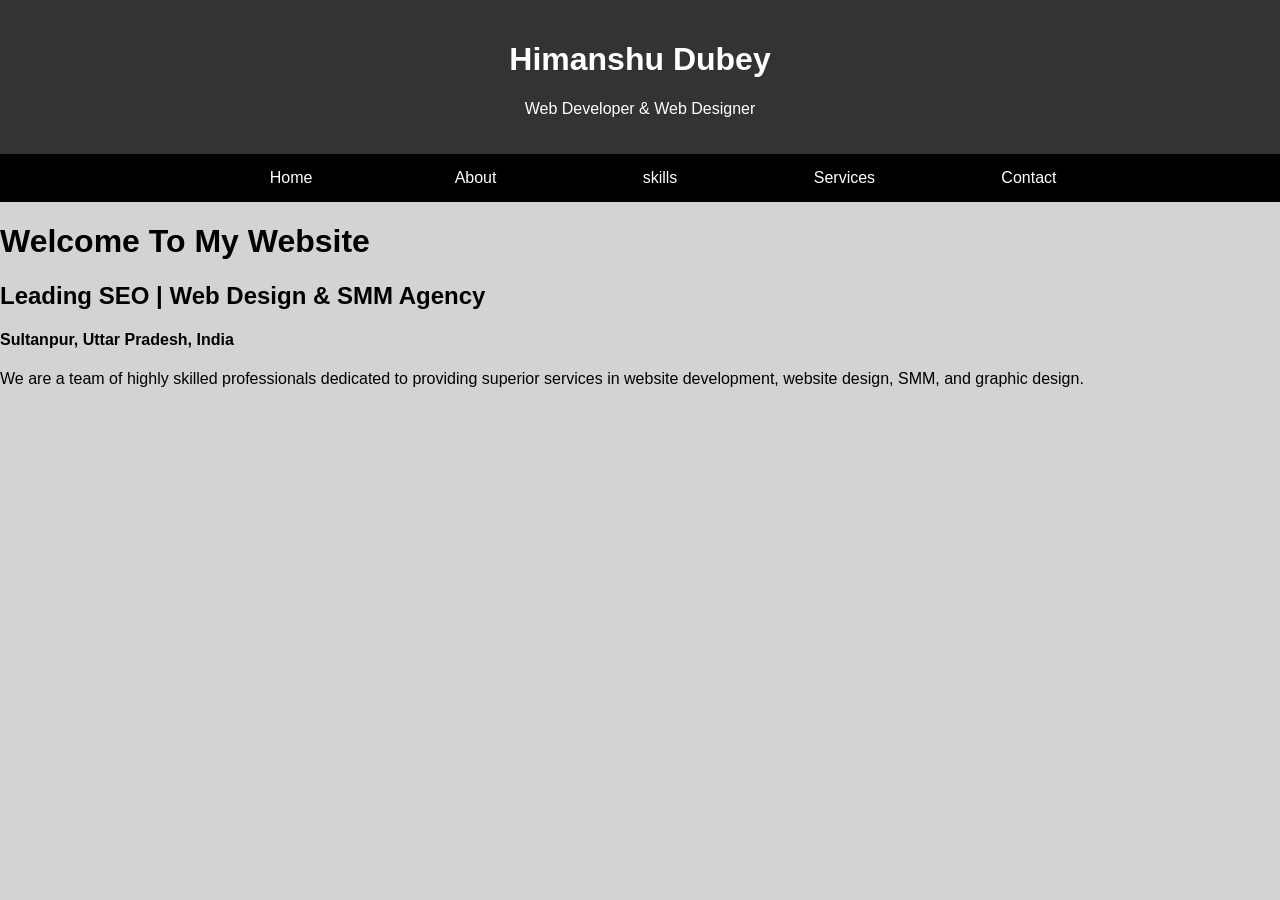
<file: index.html>
<!DOCTYPE html>
<html lang="en">
<head>
    <meta charset="UTF-8">
    <meta name="viewport" content="width=device-width, initial-scale=1.0">
    <title>Himanshu.Dev</title>
   
    <style>
       body {
            font-family: Arial, sans-serif;
            margin: 0;
            padding: 0;
		   background-color:lightgray;
        }
        header {
            background-color: #333;
            color: white;
            padding: 20px;
            text-align: center;
			margin: 0;
        }
       
          ul li{
	        display: inline-block;
	        width: 150px;
	        text-align: center;
			  padding: 15px;
        }
         ul{
	        background-color:black;
			 color:white;
			 text-align:center;
			 margin: 0;
			 position: sticky;
			 top: 0
        }
ul li:hover{
	       background-color:skyblue;
        }
		a{
			text-decoration:none;
			color:white;
		}
        }
        .container {
            max-width: 600px;
            background-color: lightgray;
            padding: 40px;
            border-radius: round;
			border: 5px solid white;
			text-align: center;
           
		
        </style>
</head>
<body>

    <!-- Header Section -->
    <header>
        <h1>Himanshu Dubey</h1>
        <p>Web Developer & Web Designer</p>
    </header>
    <!-- Menu Section -->
    <table>
	<tr>
		<ul>
			<li><a href="home.html">Home</a></li>
			<li><a href="about.html">About</a></li>
			<li><a href="skills.html">skills</a></li>
            <li><a href="Services.html">Services</a></li>
			<li><a href="Contact.html">Contact</a></li>
		</ul>

      </table>

	  <div class="container">
        <h1>Welcome To My Website</h1>
        <h2>Leading SEO | Web Design & SMM Agency</h2>
        <h4>Sultanpur, Uttar Pradesh, India</h4>
        <p>We are a team of highly skilled professionals dedicated to providing superior services in website development, website design, SMM, and graphic design.</p>
    </div>
	

    
    
   

</body>
</html>
</file>
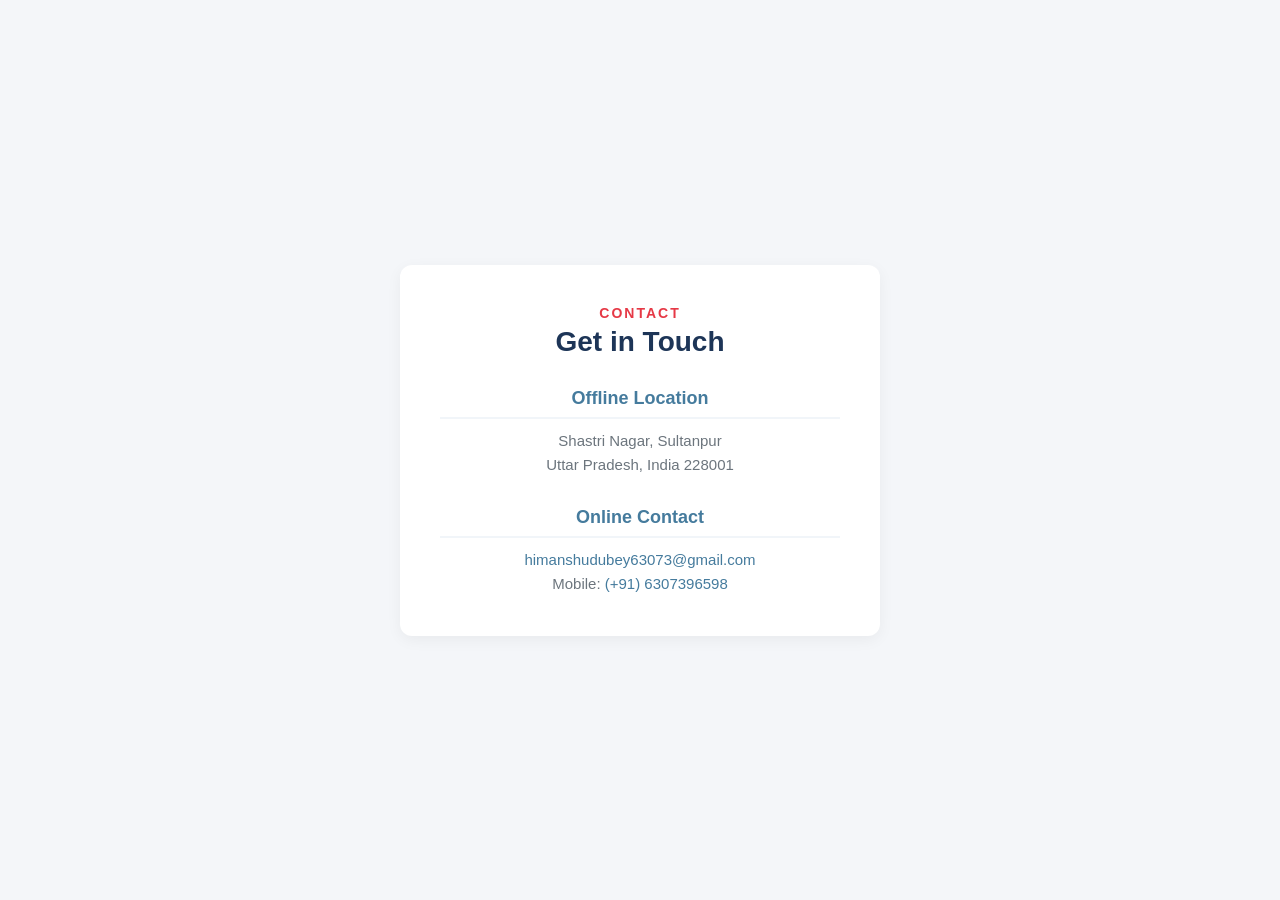
<file: Contact.html>
<html lang="en">
<head>
    <meta charset="UTF-8">
    <meta name="viewport" content="width=device-width, initial-scale=1.0">
    <title>Contact Us</title>
    <style>
        body {
            font-family: 'Segoe UI', Tahoma, Geneva, Verdana, sans-serif;
            background-color: #f4f6f9;
            color: #333333;
            margin: 0;
            padding: 40px 20px;
            display: flex;
            justify-content: center;
            align-items: center;
            min-height: 80vh;
        }
        .contact-card {
            background: #ffffff;
            padding: 40px;
            border-radius: 12px;
            box-shadow: 0 4px 15px rgba(0, 0, 0, 0.05);
            text-align: center;
            max-width: 400px;
            width: 100%;
        }
        .subtitle {
            color: #e63946;
            text-transform: uppercase;
            font-size: 14px;
            font-weight: 600;
            letter-spacing: 2px;
            margin-bottom: 5px;
        }
        h1 {
            font-size: 28px;
            margin-top: 0;
            color: #1d3557;
        }
        h3 {
            color: #457b9d;
            font-size: 18px;
            margin-top: 30px;
            margin-bottom: 10px;
            border-bottom: 2px solid #f1f5f9;
            padding-bottom: 8px;
        }
        p {
            color: #6c757d;
            line-height: 1.6;
            margin: 0;
            font-size: 15px;
        }
        a {
            color: #457b9d;
            text-decoration: none;
        }
        a:hover {
            text-decoration: underline;
        }
    </style>
</head>
<body>

    <div class="contact-card">
        <div class="subtitle">Contact</div>
        <h1>Get in Touch</h1>
        
        <h3>Offline Location</h3>
        <p>
            Shastri Nagar, Sultanpur<br>
            Uttar Pradesh, India 228001
        </p>
        
        <h3>Online Contact</h3>
        <p>
            <a href="mailto:himanshudubey63073@gmail.com">himanshudubey63073@gmail.com</a><br>
            Mobile: <a href="tel:+916307396598">(+91) 6307396598</a>
        </p>
    </div>

</body>
</html>
</file>
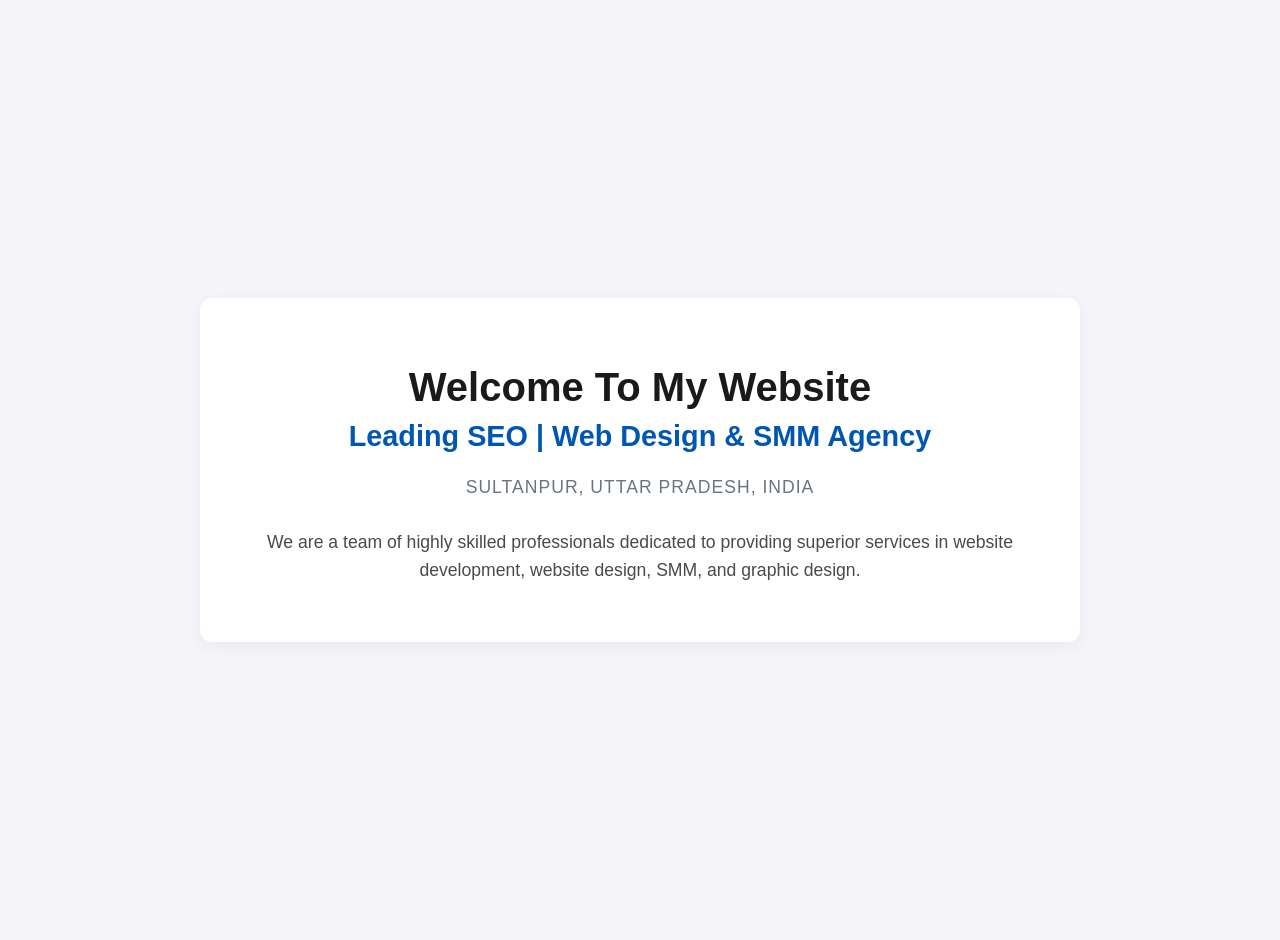
<file: home.html>
<html lang="en">
<head>
    <meta charset="UTF-8">
    <meta name="viewport" content="width=device-width, initial-scale=1.0">
    <title>Himanshu.Dev</title>
    <style>
        body {
            background-color: #f4f4f9;
            font-family: 'Segoe UI', Tahoma, Geneva, Verdana, sans-serif;
            color: #333333;
            margin: 0;
            padding: 20px;
            display: flex;
            flex-direction: column;
            align-items: center;
            justify-content: center;
            min-height: 100vh;
            text-align: center;
        }
        .container {
            max-width: 800px;
            background: #ffffff;
            padding: 40px;
            border-radius: 12px;
            box-shadow: 0 4px 15px rgba(0, 0, 0, 0.05);
        }
        h1 {
            color: #1a1a1a;
            font-size: 2.5rem;
            margin-bottom: 10px;
        }
        h2 {
            color: #0056b3;
            font-size: 1.8rem;
            font-weight: 600;
            margin-top: 0;
        }
        h4 {
            color: #6c757d;
            font-size: 1.1rem;
            font-weight: 400;
            text-transform: uppercase;
            letter-spacing: 1px;
            margin-bottom: 30px;
        }
        p {
            font-size: 1.1rem;
            line-height: 1.6;
            color: #4a4a4a;
        }
    </style>
</head>
<body>

    <div class="container">
        <h1>Welcome To My Website</h1>
        <h2>Leading SEO | Web Design & SMM Agency</h2>
        <h4>Sultanpur, Uttar Pradesh, India</h4>
        <p>We are a team of highly skilled professionals dedicated to providing superior services in website development, website design, SMM, and graphic design.</p>
    </div>

</body>
</html>
</file>
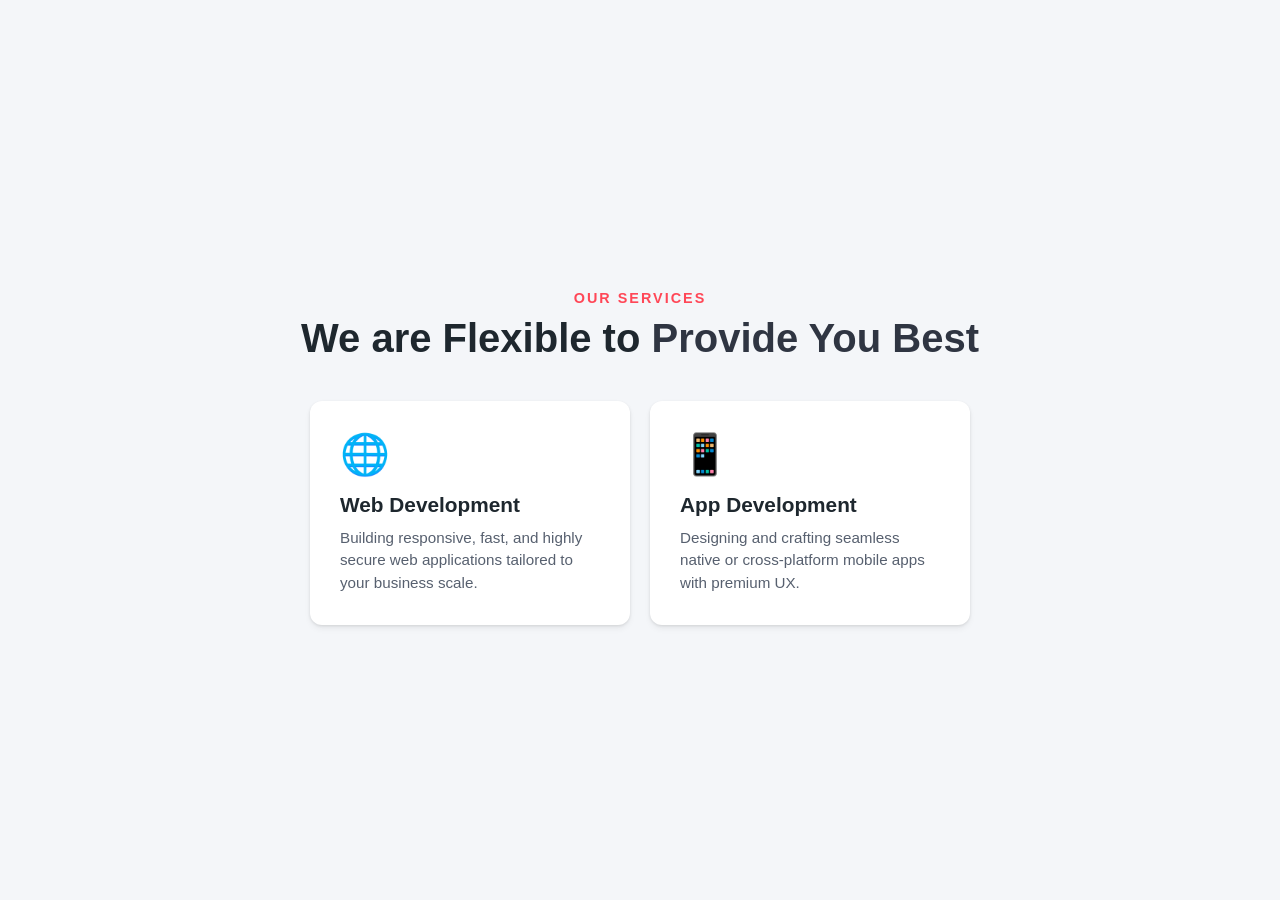
<file: Services.html>
<!DOCTYPE html>
<html lang="en">
<head>
    <meta charset="UTF-8">
    <meta name="viewport" content="width=device-width, initial-scale=1.0">
    <title>Himanshu.Dev</title>
    <style>
        /* Base styles */
        body {
            font-family: 'Segoe UI', Tahoma, Geneva, Verdana, sans-serif;
            background-color: #f4f6f9;
            color: #333333;
            margin: 0;
            padding: 0;
            display: flex;
            flex-direction: column;
            align-items: center;
            justify-content: center;
            min-height: 100vh;
        }

        /* Container for content */
        .container {
            text-align: center;
            max-width: 800px;
            padding: 40px 20px;
        }

        /* Subheading tag */
        .tagline {
            color: #ff4757;
            font-weight: 600;
            text-transform: uppercase;
            letter-spacing: 2px;
            font-size: 0.9rem;
            margin-bottom: 10px;
        }

        /* Main Heading */
        h1 {
            font-size: 2.5rem;
            color: #1e272e;
            margin-top: 0;
            margin-bottom: 40px;
            font-weight: 700;
        }

        h1 span {
            color: #2f3542;
        }

        /* Services Grid Layout */
        .services-grid {
            display: flex;
            gap: 20px;
            justify-content: center;
            flex-wrap: wrap;
            margin-top: 20px;
        }

        /* Professional Card design */
        .card {
            background: #ffffff;
            padding: 30px;
            border-radius: 12px;
            box-shadow: 0 4px 6px rgba(0, 0, 0, 0.05), 0 1px 3px rgba(0, 0, 0, 0.1);
            width: 260px;
            transition: transform 0.2s ease, box-shadow 0.2s ease;
            text-align: left;
        }

        /* Hover effect like top tech sites */
        .card:hover {
            transform: translateY(-5px);
            box-shadow: 0 10px 20px rgba(0, 0, 0, 0.1);
        }

        /* Icon styling placeholder */
        .card .icon {
            font-size: 2.5rem;
            margin-bottom: 15px;
        }

        .card h3 {
            margin: 0 0 10px 0;
            color: #1e272e;
            font-size: 1.3rem;
        }

        .card p {
            margin: 0;
            color: #57606f;
            font-size: 0.95rem;
            line-height: 1.5;
        }
    </style>
</head>
<body>

    <div class="container">
        <p class="tagline">Our Services</p>
        <h1>We are Flexible to <span>Provide You Best</span></h1>

        <div class="services-grid">
            <!-- Web Development Card -->
            <div class="card">
                <div class="icon">🌐</div>
                <h3>Web Development</h3>
                <p>Building responsive, fast, and highly secure web applications tailored to your business scale.</p>
            </div>

            <!-- App Development Card -->
            <div class="card">
                <div class="icon">📱</div>
                <h3>App Development</h3>
                <p>Designing and crafting seamless native or cross-platform mobile apps with premium UX.</p>
            </div>
        </div>
    </div>

</body>
</html>
</file>
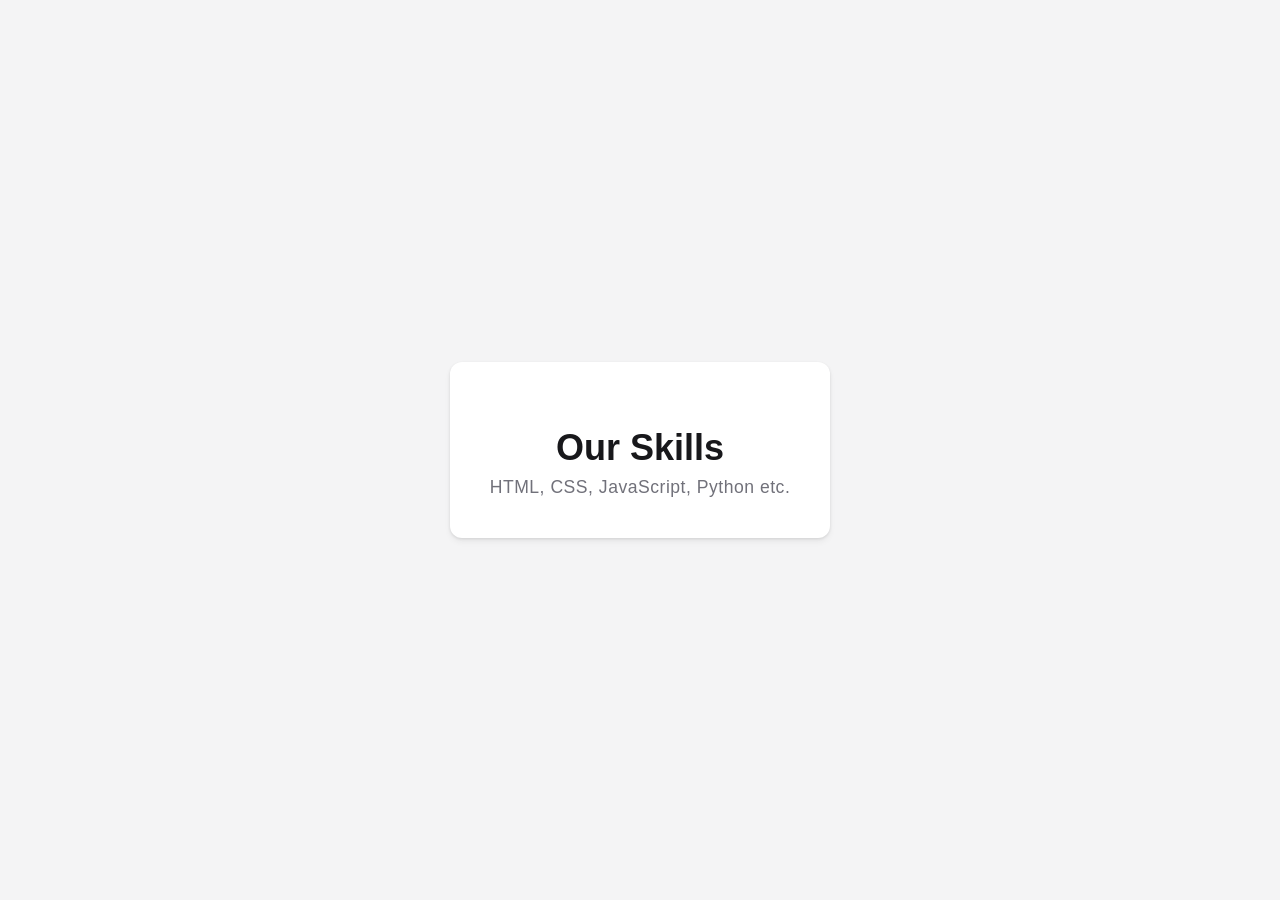
<file: skills.html>
<html lang="en">
<head>
    <meta charset="UTF-8">
    <meta name="viewport" content="width=device-width, initial-scale=1.0">
    <title>Skills</title>
    <style>
        body {
            background-color: #f4f4f5;
            font-family: 'Segoe UI', Tahoma, Geneva, Verdana, sans-serif;
            display: flex;
            flex-direction: column;
            justify-content: center;
            align-items: center;
            height: 100vh;
            margin: 0;
        }
        .container {
            text-align: center;
            background: white;
            padding: 2.5rem;
            border-radius: 12px;
            box-shadow: 0 4px 6px rgba(0, 0, 0, 0.05), 0 1px 3px rgba(0, 0, 0, 0.1);
        }
        h1 {
            color: #18181b;
            font-size: 2.25rem;
            margin-bottom: 0.5rem;
            font-weight: 700;
        }
        p {
            color: #71717a;
            font-size: 1.1rem;
            letter-spacing: 0.5px;
            margin: 0;
        }
    </style>
</head>
<body>

    <div class="container">
        <h1>Our Skills</h1>
        <p>HTML, CSS, JavaScript, Python etc.</p>
    </div>

</body>
</html>
</file>
